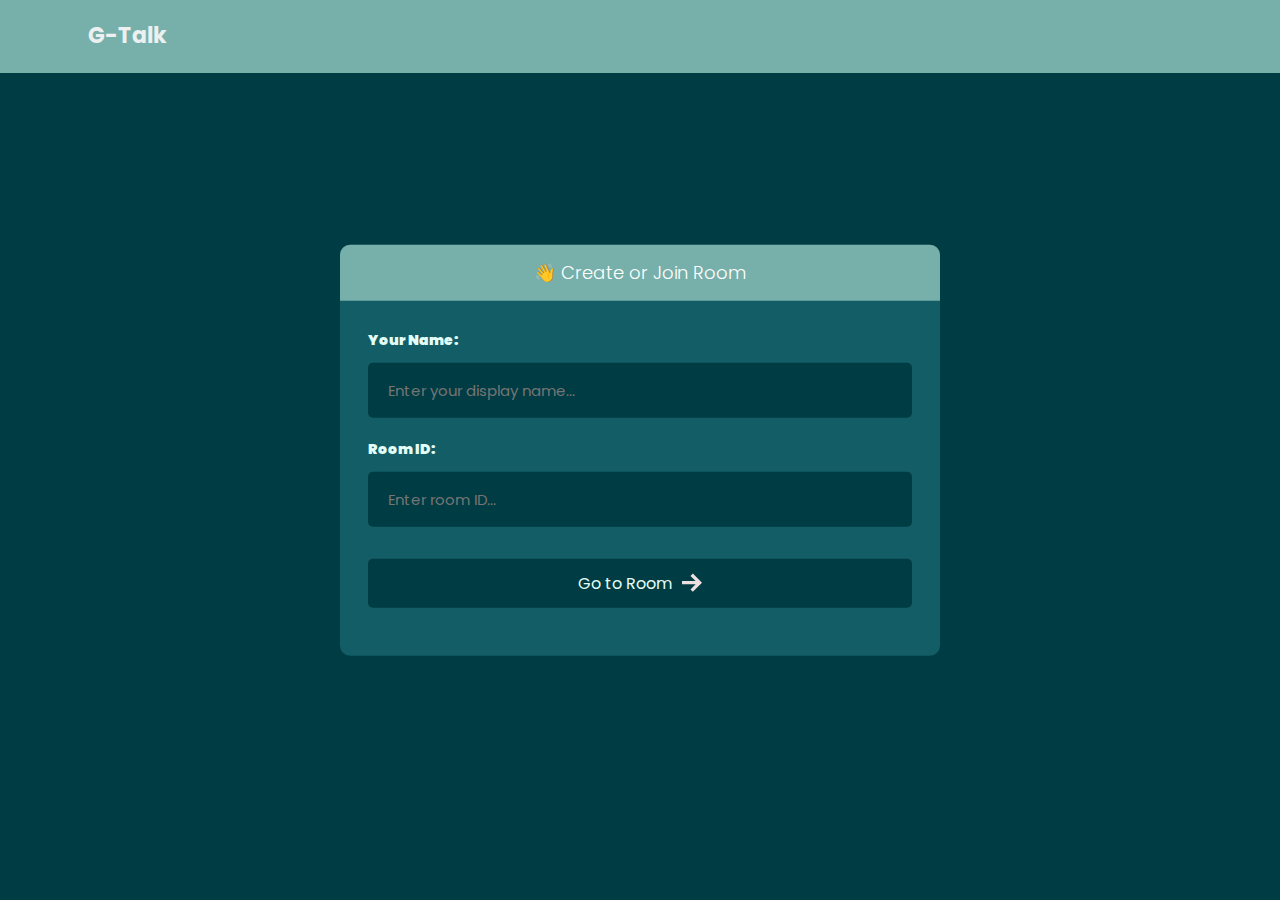
<file: public/index.html>
<!DOCTYPE html>
<html>
<head>
    <meta charset='utf-8'>
    <meta http-equiv='X-UA-Compatible' content='IE=edge'>
    <title>🔵 G-Talk | lobby</title>
    <meta name='viewport' content='width=device-width, initial-scale=1'>
    <link rel='stylesheet' type='text/css' media='screen' href='styles/main.css'>
    <link rel='stylesheet' type='text/css' media='screen' href='styles/lobby.css'>
</head>
<body>

    <header id="nav">
       <div class="nav--list">
            <a href="index.html">
                <h3 id="logo">
                    <span>G-Talk</span>
                </h3>
            </a>
       </div>

        
    </header>

    <main id="room__lobby__container">
        
        <div id="form__container">
             <div id="form__container__header">
                 <p>👋 Create or Join Room</p>
             </div>
 
 
            <form id="lobby__form">
 
                 <div class="form__field__wrapper">
                     <label>Your Name:</label>
                     <input type="text" name="name" required placeholder="Enter your display name..." />
                 </div>
 
                 <div class="form__field__wrapper">
                     <label>Room ID:</label>
                     <input type="number" name="room" required placeholder="Enter room ID..." />
                 </div>
 
                 <div class="form__field__wrapper">
                     <button type="submit">Go to Room 
                         <svg xmlns="http://www.w3.org/2000/svg" width="24" height="24" viewBox="0 0 24 24"><path d="M13.025 1l-2.847 2.828 6.176 6.176h-16.354v3.992h16.354l-6.176 6.176 2.847 2.828 10.975-11z"/></svg>
                    </button>
                 </div>
            </form>
        </div>
     </main>
    
</body>
<script type="text/javascript" src="js/lobby.js"></script>
</html>
</file>
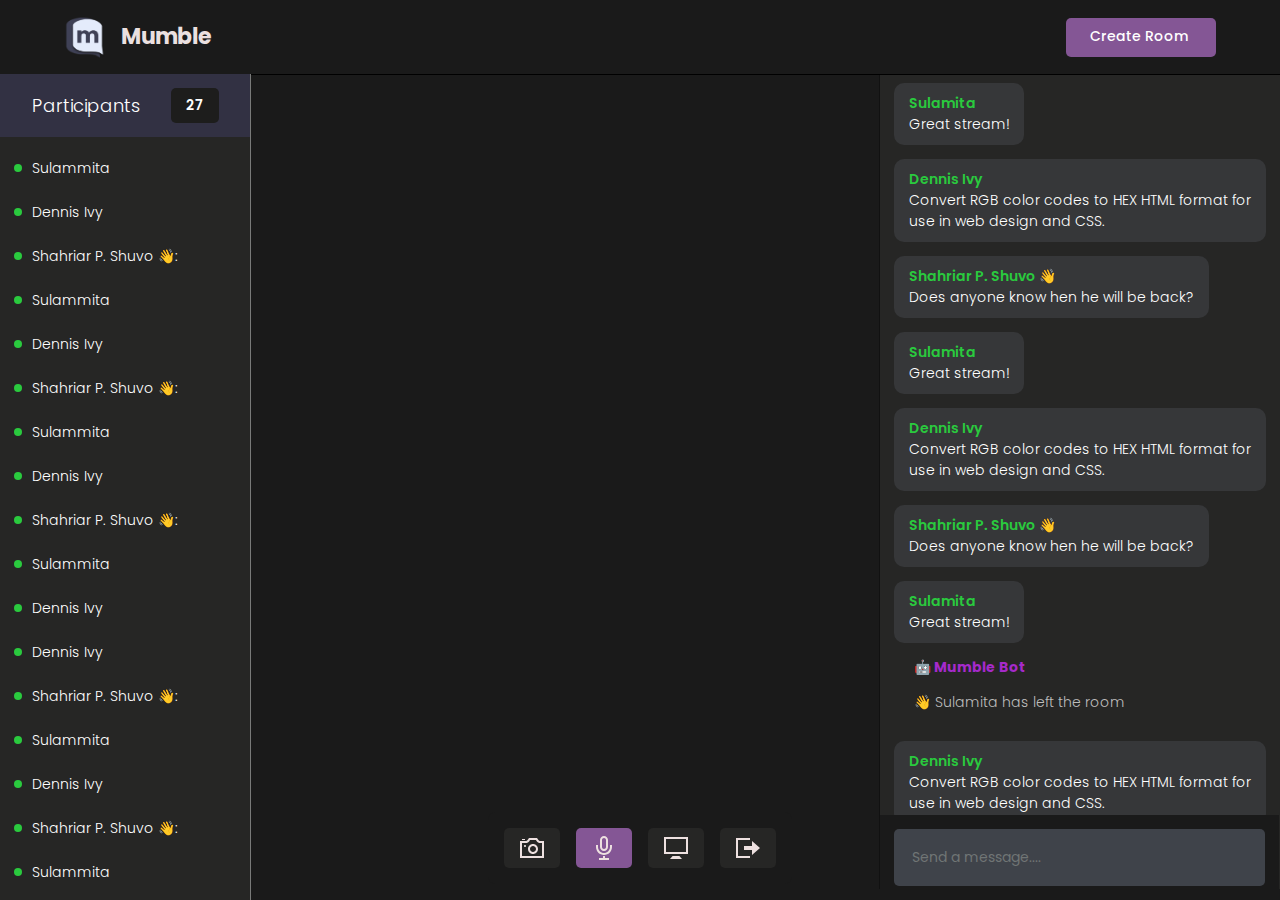
<file: public/Starter Template/room.html>
<!DOCTYPE html>
<html>
<head>
    <meta charset='utf-8'>
    <meta http-equiv='X-UA-Compatible' content='IE=edge'>
    <title>Room</title>
    <meta name='viewport' content='width=device-width, initial-scale=1'>
    <link rel='stylesheet' type='text/css' media='screen' href='styles/main.css'>

    <link rel='stylesheet' type='text/css' media='screen' href='styles/room.css'>
</head>
<body>

    <header id="nav">
       <div class="nav--list">
            <button id="members__button">
               <svg width="24" height="24" xmlns="http://www.w3.org/2000/svg" fill-rule="evenodd" clip-rule="evenodd"><path d="M24 18v1h-24v-1h24zm0-6v1h-24v-1h24zm0-6v1h-24v-1h24z" fill="#ede0e0"><path d="M24 19h-24v-1h24v1zm0-6h-24v-1h24v1zm0-6h-24v-1h24v1z"/></svg>
            </button>
            <a href="lobby.html"/>
                <h3 id="logo">
                    <img src="./images/logo.png" alt="Site Logo">
                    <span>Mumble</span>
                </h3>
            </a>
       </div>

        <div id="nav__links">
            <button id="chat__button"><svg width="24" height="24" xmlns="http://www.w3.org/2000/svg" fill-rule="evenodd" fill="#ede0e0" clip-rule="evenodd"><path d="M24 20h-3v4l-5.333-4h-7.667v-4h2v2h6.333l2.667 2v-2h3v-8.001h-2v-2h4v12.001zm-15.667-6l-5.333 4v-4h-3v-14.001l18 .001v14h-9.667zm-6.333-2h3v2l2.667-2h8.333v-10l-14-.001v10.001z"/></svg></button>
            <!-- <a class="nav__link" href="/">
                Lobby
                <svg xmlns="http://www.w3.org/2000/svg" width="24" height="24" fill="#ede0e0" viewBox="0 0 24 24"><path d="M20 7.093v-5.093h-3v2.093l3 3zm4 5.907l-12-12-12 12h3v10h7v-5h4v5h7v-10h3zm-5 8h-3v-5h-8v5h-3v-10.26l7-6.912 7 6.99v10.182z"/></svg>
            </a> -->
            <a class="nav__link" id="create__room__btn" href="lobby.html">
                Create Room
               <svg xmlns="http://www.w3.org/2000/svg" width="24" height="24" fill="#ede0e0" viewBox="0 0 24 24"><path d="M12 0c-6.627 0-12 5.373-12 12s5.373 12 12 12 12-5.373 12-12-5.373-12-12-12zm6 13h-5v5h-2v-5h-5v-2h5v-5h2v5h5v2z"/></svg>
            </a>
        </div>
    </header>

    <main class="container">
        <div id="room__container">
            <section id="members__container">

            <div id="members__header">
                <p>Participants</p>
                <strong id="members__count">27</strong>
            </div>

            <div id="member__list">
                <div class="member__wrapper" id="member__1__wrapper">
                    <span class="green__icon"></span>
                    <p class="member_name">Sulammita</p>
                </div>

                <div class="member__wrapper" id="member__2__wrapper">
                    <span class="green__icon"></span>
                    <p class="member_name">Dennis Ivy</p>
                </div>

                <div class="member__wrapper" id="member__2__wrapper">
                    <span class="green__icon"></span>
                    <p class="member_name">Shahriar P. Shuvo 👋:</p>
                </div>

                <div class="member__wrapper" id="member__1__wrapper">
                    <span class="green__icon"></span>
                    <p class="member_name">Sulammita</p>
                </div>

                <div class="member__wrapper" id="member__2__wrapper">
                    <span class="green__icon"></span>
                    <p class="member_name">Dennis Ivy</p>
                </div>

                <div class="member__wrapper" id="member__2__wrapper">
                    <span class="green__icon"></span>
                    <p class="member_name">Shahriar P. Shuvo 👋:</p>
                </div>

                <div class="member__wrapper" id="member__1__wrapper">
                    <span class="green__icon"></span>
                    <p class="member_name">Sulammita</p>
                </div>

                <div class="member__wrapper" id="member__2__wrapper">
                    <span class="green__icon"></span>
                    <p class="member_name">Dennis Ivy</p>
                </div>

                <div class="member__wrapper" id="member__2__wrapper">
                    <span class="green__icon"></span>
                    <p class="member_name">Shahriar P. Shuvo 👋:</p>
                </div>

                <div class="member__wrapper" id="member__1__wrapper">
                    <span class="green__icon"></span>
                    <p class="member_name">Sulammita</p>
                </div>

                <div class="member__wrapper" id="member__2__wrapper">
                    <span class="green__icon"></span>
                    <p class="member_name">Dennis Ivy</p>
                </div>
                <div class="member__wrapper" id="member__2__wrapper">
                    <span class="green__icon"></span>
                    <p class="member_name">Dennis Ivy</p>
                </div>

                <div class="member__wrapper" id="member__2__wrapper">
                    <span class="green__icon"></span>
                    <p class="member_name">Shahriar P. Shuvo 👋:</p>
                </div>

                <div class="member__wrapper" id="member__1__wrapper">
                    <span class="green__icon"></span>
                    <p class="member_name">Sulammita</p>
                </div>

                <div class="member__wrapper" id="member__2__wrapper">
                    <span class="green__icon"></span>
                    <p class="member_name">Dennis Ivy</p>
                </div>

                <div class="member__wrapper" id="member__2__wrapper">
                    <span class="green__icon"></span>
                    <p class="member_name">Shahriar P. Shuvo 👋:</p>
                </div>

                <div class="member__wrapper" id="member__1__wrapper">
                    <span class="green__icon"></span>
                    <p class="member_name">Sulammita</p>
                </div>

                <div class="member__wrapper" id="member__2__wrapper">
                    <span class="green__icon"></span>
                    <p class="member_name">Dennis Ivy</p>
                </div>

                <div class="member__wrapper" id="member__2__wrapper">
                    <span class="green__icon"></span>
                    <p class="member_name">Shahriar P. Shuvo 👋:</p>
                </div>

                <div class="member__wrapper" id="member__1__wrapper">
                    <span class="green__icon"></span>
                    <p class="member_name">Sulammita</p>
                </div>

                <div class="member__wrapper" id="member__2__wrapper">
                    <span class="green__icon"></span>
                    <p class="member_name">Dennis Ivy</p>
                </div>
                <div class="member__wrapper" id="member__2__wrapper">
                    <span class="green__icon"></span>
                    <p class="member_name">Dennis Ivy</p>
                </div>
            </div>

            </section>
            <section id="stream__container">
                <div class="stream__actions">
                    <button>
                        <svg xmlns="http://www.w3.org/2000/svg" width="24" height="24" viewBox="0 0 24 24"><path d="M5 4h-3v-1h3v1zm10.93 0l.812 1.219c.743 1.115 1.987 1.781 3.328 1.781h1.93v13h-20v-13h3.93c1.341 0 2.585-.666 3.328-1.781l.812-1.219h5.86zm1.07-2h-8l-1.406 2.109c-.371.557-.995.891-1.664.891h-5.93v17h24v-17h-3.93c-.669 0-1.293-.334-1.664-.891l-1.406-2.109zm-11 8c0-.552-.447-1-1-1s-1 .448-1 1 .447 1 1 1 1-.448 1-1zm7 0c1.654 0 3 1.346 3 3s-1.346 3-3 3-3-1.346-3-3 1.346-3 3-3zm0-2c-2.761 0-5 2.239-5 5s2.239 5 5 5 5-2.239 5-5-2.239-5-5-5z"/></svg>
                    </button>
                    <button class="active">
                        <svg xmlns="http://www.w3.org/2000/svg" width="24" height="24" viewBox="0 0 24 24"><path d="M12 2c1.103 0 2 .897 2 2v7c0 1.103-.897 2-2 2s-2-.897-2-2v-7c0-1.103.897-2 2-2zm0-2c-2.209 0-4 1.791-4 4v7c0 2.209 1.791 4 4 4s4-1.791 4-4v-7c0-2.209-1.791-4-4-4zm8 9v2c0 4.418-3.582 8-8 8s-8-3.582-8-8v-2h2v2c0 3.309 2.691 6 6 6s6-2.691 6-6v-2h2zm-7 13v-2h-2v2h-4v2h10v-2h-4z"/></svg>
                    </button>
                    <button>
                        <svg xmlns="http://www.w3.org/2000/svg" width="24" height="24" viewBox="0 0 24 24"><path d="M0 1v17h24v-17h-24zm22 15h-20v-13h20v13zm-6.599 4l2.599 3h-12l2.599-3h6.802z"/></svg>
                    </button>
                    <button>
                        <svg xmlns="http://www.w3.org/2000/svg" width="24" height="24" viewBox="0 0 24 24"><path d="M16 10v-5l8 7-8 7v-5h-8v-4h8zm-16-8v20h14v-2h-12v-16h12v-2h-14z"/></svg>
                    </button>
                </div>
            </section>

            <section id="messages__container">

                <div id="messages">
                    <div class="message__wrapper">
                        <div class="message__body__bot">
                            <strong class="message__author__bot">🤖 Mumble Bot</strong>
                            <p class="message__text__bot">Welcome to the room, Don't be shy, say hello!</p>
                        </div>
                    </div>

                    <div class="message__wrapper">
                        <div class="message__body__bot">
                            <strong class="message__author__bot">🤖 Mumble Bot</strong>
                            <p class="message__text__bot">Dennis Ivy just entered the room!</p>
                        </div>
                    </div>

                    <div class="message__wrapper">
                        <div class="message__body">
                            <strong class="message__author">Dennis Ivy</strong>
                            <p class="message__text">Does anyone know hen he will be back?</p>
                        </div>
                    </div>

                    <div class="message__wrapper">
                        <div class="message__body__bot">
                            <strong class="message__author__bot">🤖 Mumble Bot</strong>
                            <p class="message__text__bot">Sulamita  just entered the room!</p>
                        </div>
                    </div>

                    <div class="message__wrapper">
                        <div class="message__body__bot">
                            <strong class="message__author__bot">🤖 Mumble Bot</strong>
                            <p class="message__text__bot">Shahriar P. Shuvo  just entered the room!</p>
                        </div>
                    </div>

                    <div class="message__wrapper">
                        
                        <div class="message__body">
                            <strong class="message__author">Sulamita</strong>  
                            <p class="message__text"> Great stream!</p>
                        </div>
                    </div>

                    <div class="message__wrapper">
                        
                        <div class="message__body">
                            <strong class="message__author">Dennis Ivy</strong>  
                            <p class="message__text"> Convert RGB color 
                                codes to HEX HTML format for use 
                                in web design and CSS.</p>
                        </div>
                    </div>

                    <div class="message__wrapper">
                        
                        <div class="message__body">
                            <strong class="message__author">Shahriar P. Shuvo 👋</strong>  
                            <p class="message__text">Does 
                                anyone know hen he will be 
                                back?</p>
                        </div>
                    </div>
                    <div class="message__wrapper">
                         
                        <div class="message__body">
                            <strong class="message__author">Sulamita</strong> 
                            <p class="message__text">Great stream!</p>
                        </div>
                    </div>

                    <div class="message__wrapper">
                        
                        <div class="message__body">
                            <strong class="message__author">Dennis Ivy</strong>   
                            <p class="message__text">Convert RGB color 
                                codes to HEX HTML format for use 
                                in web design and CSS.</p>
                        </div>
                    </div>

                    <div class="message__wrapper">        
                        <div class="message__body">
                            <strong class="message__author">Shahriar P. Shuvo 👋</strong>
                            <p class="message__text">Does 
                                anyone know hen he will be 
                                back?</p>
                        </div>
                    </div>

                    <div class="message__wrapper">
                        <div class="message__body">
                            <strong class="message__author">Sulamita</strong>
                            <p class="message__text">Great stream!</p>
                        </div>
                    </div>

                    <div class="message__wrapper">
                        <div class="message__body__bot">
                            <strong class="message__author__bot">🤖 Mumble Bot</strong>
                            <p class="message__text__bot">👋 Sulamita  has left the room</p>
                        </div>
                    </div>

                    <div class="message__wrapper">
                        
                        <div class="message__body">
                            <strong class="message__author">Dennis Ivy</strong>
                            <p class="message__text">Convert RGB color 
                                codes to HEX HTML format for use 
                                in web design and CSS.</p>
                        </div>
                    </div>

                    <div class="message__wrapper">
                        <div class="message__body">
                            <strong class="message__author">Shahriar P. Shuvo 👋</strong>
                            <p class="message__text">Does 
                                anyone know hen he will be 
                                back?</p>
                        </div>
                    </div>
                </div>

                <form id="message__form">
                    <input type="text" name="message" placeholder="Send a message...." />
                </form>

            </section>
        </div>
    </main>
    
</body>
<script type="text/javascript" src="js/room.js"></script>
</html>
</file>
<file: public/styles/main.css>
@import url('https://fonts.googleapis.com/css2?family=Poppins:wght@400;500;600;700;800&display=swap');

* {
  font-family: 'Poppins', sans-serif;
}

/* width */
::-webkit-scrollbar {
  width: 7px;
}

/* Track */
::-webkit-scrollbar-track {
  box-shadow: inset 0 0 5px grey;
  border-radius: 10px;
}

/* Handle */
::-webkit-scrollbar-thumb {
  background: #858585;
  border-radius: 10px;
}

/* Handle on hover */
::-webkit-scrollbar-thumb:hover {
  background: #696969;
}

body {
  background-color: #003C43;
  color: #E3FEF7;
  font-size: 14px;
  padding: 0;
  margin: 0;
  box-sizing: border-box;
}

p,
a {
  font-weight: 300;
}

.avatar__md {
  height: 40px;
  width: 40px;
  object-fit: cover;
  border-radius: 50%;
}

.avatar__sm {
  height: 30px;
  width: 30px;
  object-fit: cover;
  border-radius: 50%;
}

#nav {
  position: fixed;
  top: 0;
  width: 100%;
  box-sizing: border-box;
  display: flex;
  justify-content: space-between;
  align-items: center;
  border-bottom: 1px solid #77B0AA;
  background-color: #77B0AA;
  text-decoration: none;
  padding: 16px 5%;
  z-index: 999;
}

#logo {
  display: flex;
  align-items: center;
  gap: 16px;
  font-size: 22px;
  font-weight: 700;
  line-height: 0;
  margin: 0;
  color: #ecf0f1;
  padding: 20px 24px;
}

@media (max-width: 640px) {
  #logo span {
    display: none;
  }
}

#logo img {
  height: 42px;
}

#nav a {
  text-decoration: none;
}

#nav__links {
  display: flex;
  align-items: center;
  column-gap: 2em;
}

.nav__link {
  color: #ecf0f1;
  text-decoration: none;
  transition: 1s;
  border-bottom: 2px solid transparent;
  transition: all 0.3s ease-in-out;
  padding-bottom: 1px;
}

@media (max-width: 520px) {
  #nav__links {
    column-gap: 3em;
  }
}

.nav__link:hover {
  color:#bdc3c7;
  text-decoration: none;
  border-color: whitesmoke;
  
}

#create__room__btn {
  display: block;
  background-color: #135D66;
  color: #E3FEF7;
  padding: 8px 24px;
  font-size: 20px;
  font-weight: 500;
  border-radius: 5px;
}

#create__room__btn:hover {
  background-color: transparent;
  color: #135D66;
}

.nav--list {
  display: flex;
  gap: 1rem;
  align-items: center;
}

#members__button,
#chat__button {
  display: none;
  cursor: pointer;
  background: transparent;
  border: none;
}

#members__button:hover svg > path,
#chat__button:hover svg,
.nav__link:hover svg {
  fill: #27374D;
}

.nav__link svg {
  width: 0;
  height: 0;
}

@media (max-width: 640px) {
  #members__button {
    display: block;
  }

  .nav__link svg {
    width: 1.5rem;
    height: 1.5rem;
  }
  .nav__link,
  #create__room__btn {
    font-size: 0;
    border: none;
  }

  #create__room__btn {
    padding: 0;
    background-color: transparent;
    border-radius: 50%;
  }

  #create__room__btn:hover {
    background-color: transparent;
  }
}
</file>
<file: public/styles/lobby.css>
#form__container {
  width: 90%;
  max-width: 600px;
  border-radius: 10px;
  background-color: #135D66;
  position: fixed;
  top: 50%;
  left: 50%;
  transform: translate(-50%, -50%);
}

#lobby__form {
  padding: 2em;
}

#form__container__header {
  border-radius: 10px 10px 0 0;
  padding: 10px;
  text-align: center;
  background-color: #77B0AA;
  margin: 0;
  font-size: 18px;
  font-size: 300;
  line-height: 0;
  color: #fff;
}

.form__field__wrapper {
  width: 100%;
  box-sizing: border-box;
  margin-bottom: 20px;
}

.form__field__wrapper label {
  font-size: 14px;
  font-weight:900;
  line-height: 1.7em;
  margin-bottom: 10px;
  display: block;
  color: #E3FEF7; 
}

.form__field__wrapper input {
  box-sizing: border-box;
  color: #E3FEF7;
  width: 100%;
  margin: 0;
  border: none;
  border-radius: 5px;
  padding: 16px 20px;
  font-size: 15px;
  background-color: #003C43;
}

.form__field__wrapper button[type='submit'] {
  margin-top: 32px;
  cursor: pointer;
  background-color: #003C43;
  border: none;
  color: #E3FEF7;
  font-size: 16px;
  width: 100%;
  display: flex;
  align-items: center;
  justify-content: center;
  padding: 12px;
  border-radius: 5px;
  gap: 10px;
}

.form__field__wrapper button[type='submit'] svg {
  fill: #ede0e0;
  width: 20px;
}

#avatar__selection {
  margin-right: 10px;
  display: flex;
  gap: 1em;
}

.avatar__option {
  height: 50px;
  width: 50px;
  border-radius: 50%;
  cursor: pointer;
  transition: 0.3s;
  border: 2px solid #797a79;
}

.avatar__option__selected {
  border: 3px solid #27374D;
}
</file>
<file: public/Starter Template/styles/main.css>
@import url('https://fonts.googleapis.com/css2?family=Poppins:wght@400;500;600;700;800&display=swap');

* {
  font-family: 'Poppins', sans-serif;
}

/* width */
::-webkit-scrollbar {
  width: 7px;
}

/* Track */
::-webkit-scrollbar-track {
  box-shadow: inset 0 0 5px grey;
  border-radius: 10px;
}

/* Handle */
::-webkit-scrollbar-thumb {
  background: #797a79;
  border-radius: 10px;
}

/* Handle on hover */
::-webkit-scrollbar-thumb:hover {
  background: #845695;
}

body {
  background-color: #1a1a1a;
  color: #fff;

  font-size: 14px;
  padding: 0;
  margin: 0;
  box-sizing: border-box;
}

p,
a {
  font-weight: 300;
}

.avatar__md {
  height: 40px;
  width: 40px;
  object-fit: cover;
  border-radius: 50%;
}

.avatar__sm {
  height: 30px;
  width: 30px;
  object-fit: cover;
  border-radius: 50%;
}

#nav {
  position: fixed;
  top: 0;
  width: 100%;
  box-sizing: border-box;
  display: flex;
  justify-content: space-between;
  align-items: center;
  border-bottom: 1px solid #000000;
  background-color: #1a1a1a;
  text-decoration: none;
  padding: 16px 5%;
  z-index: 999;
}

#logo {
  display: flex;
  align-items: center;
  gap: 16px;
  font-size: 22px;
  font-weight: 700;
  line-height: 0;
  margin: 0;
  color: #ebe0e0;
}

@media (max-width: 640px) {
  #logo span {
    display: none;
  }
}

#logo img {
  height: 42px;
}

#nav a {
  text-decoration: none;
}

#nav__links {
  display: flex;
  align-items: center;
  column-gap: 2em;
}

.nav__link {
  color: #fff;
  text-decoration: none;
  transition: 1s;
  border-bottom: 2px solid transparent;
  transition: all 0.3s ease-in-out;
  padding-bottom: 1px;
}

@media (max-width: 520px) {
  #nav__links {
    column-gap: 3em;
  }
}

.nav__link:hover {
  color: rgb(230, 228, 228);
  text-decoration: none;
  border-color: #845695;
}

#create__room__btn {
  display: block;
  background-color: #845695;
  padding: 8px 24px;
  font-size: 14px;
  font-weight: 500;
  border-radius: 5px;
}

#create__room__btn:hover {
  background-color: #845695;
}

.nav--list {
  display: flex;
  gap: 1rem;
  align-items: center;
}

#members__button,
#chat__button {
  display: none;
  cursor: pointer;
  background: transparent;
  border: none;
}

#members__button:hover svg > path,
#chat__button:hover svg,
.nav__link:hover svg {
  fill: #845695;
}

.nav__link svg {
  width: 0;
  height: 0;
}

@media (max-width: 640px) {
  #members__button {
    display: block;
  }

  .nav__link svg {
    width: 1.5rem;
    height: 1.5rem;
  }
  .nav__link,
  #create__room__btn {
    font-size: 0;
    border: none;
  }

  #create__room__btn {
    padding: 0;
    background-color: transparent;
    border-radius: 50%;
  }

  #create__room__btn:hover {
    background-color: transparent;
  }
}
</file>
<file: public/Starter Template/styles/room.css>
.container {
  margin-top: 74px;
  height: clac(100vh - 74px);
  width: 100%;
  position: relative;
}

#room__container {
  position: relative;
  display: flex;
  gap: 3rem;
}

#members__container {
  background-color: #262625;
  border-right: 1px solid #797a79;
  overflow-y: auto;
  width: 90%;
  max-width: 250px;
  position: fixed;
  height: 100%;
  z-index: 999;
}

#members__count {
  background-color: #1d1d1c;
  padding: 7px 15px;
  font-size: 14px;
  font-weight: 600;
  border-radius: 5px;
}

#members__header {
  display: flex;
  justify-content: space-around;
  align-items: center;
  padding: 0 1rem;
  position: fixed;
  font-size: 18px;
  background-color: #323143;
  width: 218px;
}

#member__list {
  display: flex;
  flex-direction: column;
  gap: 1rem;
  padding-top: 5rem;
  padding-bottom: 6.5rem;
}

.members__list::-webkit-scrollbar {
  height: 14px;
}

.member__wrapper {
  display: flex;
  align-items: center;
  column-gap: 10px;
  padding-left: 1em;
}

.green__icon {
  display: block;
  height: 8px;
  width: 8px;
  border-radius: 50%;
  background-color: #2aca3e;
}

.member_name{
  font-size: 14px;
  line-height: 0;
}

#messages__container {
  height: calc(100vh - 85px);
  background-color: #262625;
  right: 0;
  position: absolute;
  width: 100%;
  max-width: 25rem;
  overflow-y: auto;
  border-left: 1px solid #111;
}

#messages {
  width: 100%;
  height: 100%;
  overflow-y: auto;
}

.message__wrapper:last-child {
  margin-bottom: 6.5rem;
}

.message__wrapper {
  display: flex;
  gap: 10px;
  margin: 1em;
}

.message__body {
  background-color: #363739;
  border-radius: 10px;
  padding: 10px 15px;
  width: fit-content;
  max-width: 900px;
}

.message__body strong {
  font-weight: 600;
  color: #ede0e0;
}

.message__body__bot{
  padding: 0 20px;
  max-width: 900px;
  color: #bdbdbd;
}


.message__author {
  margin-right: 10px;
  color: #2aca3e!important;

}

.message__author__bot {
  margin-right: 10px;
  color: #a52aca!important;

}

.message__text {
  margin: 0;
}

#message__form {
  width: 23.2rem;
  position: fixed;
  bottom: 0;
  display: block;
  background-color: #1a1a1a;
  padding: 1em;
}

#message__form input {
  color: #fff;
  width: 100%;
  border: none;
  border-radius: 5px;
  padding: 18px;
  font-size: 14px;
  box-sizing: border-box;
  background-color: #3f434a;
}

#message__form input:focus {
  outline: none;
}

#message__form input::placeholder {
  color: #707575;
}

#stream__container {
  justify-self: center;
  width: calc(100% - 40.7rem);
  position: fixed;
  left: 15.7rem;
  top: clac(100vh - 72px);
  overflow-y: auto;
  height: 100%;
}


@media (max-width: 1200px) {
  #members__container {
    display: none;
  }

  #members__button {
    display: block;
  }

  #stream__container {
    width: calc(100% - 25rem);
    left: 0;
  }
}

@media (max-width: 980px) {
  #stream__container {
    width: calc(100% - 20rem);
    left: 0;
  }
  #messages__container {
    max-width: 20rem;
  }

  #message__form {
    width: 18.2rem;
  }
}

@media (max-width: 768px) {
  #stream__container {
    width: 100%;
  }

  #messages__container {
    display: none;
  }

  #chat__button {
    display: block;
  }
}

#stream__box {
  position: relative;
}

.stream__focus {
  width: 100%;
  height: 100%;
}

.stream__focus iframe {
  width: 100%;
  height: 100%;
}

.stream__actions {
  position: fixed;
  bottom: 1rem;
  border-radius: 8px;
  background-color: #1a1a1a60;
  padding: 1rem;
  left: 50%;
  display: flex;
  gap: 1rem;
  transform: translateX(-50%);
}

.stream__actions a,
.stream__actions button {
  cursor: pointer;
  background-color: #262625;
  color: #fff;
  border: none;
  display: flex;
  align-items: center;
  justify-content: center;
  padding: 0.5rem 1rem;
  border-radius: 5px;
  transition: all 0.2s ease-in-out;
}

.stream__actions a svg,
.stream__actions button svg {
  width: 1.5rem;
  height: 1.5rem;
  fill: #ede0e0;
}

.stream__actions a.active,
.stream__actions button.active,
.stream__actions a:hover,
.stream__actions button:hover {
  background-color: #845695;
}
</file>
